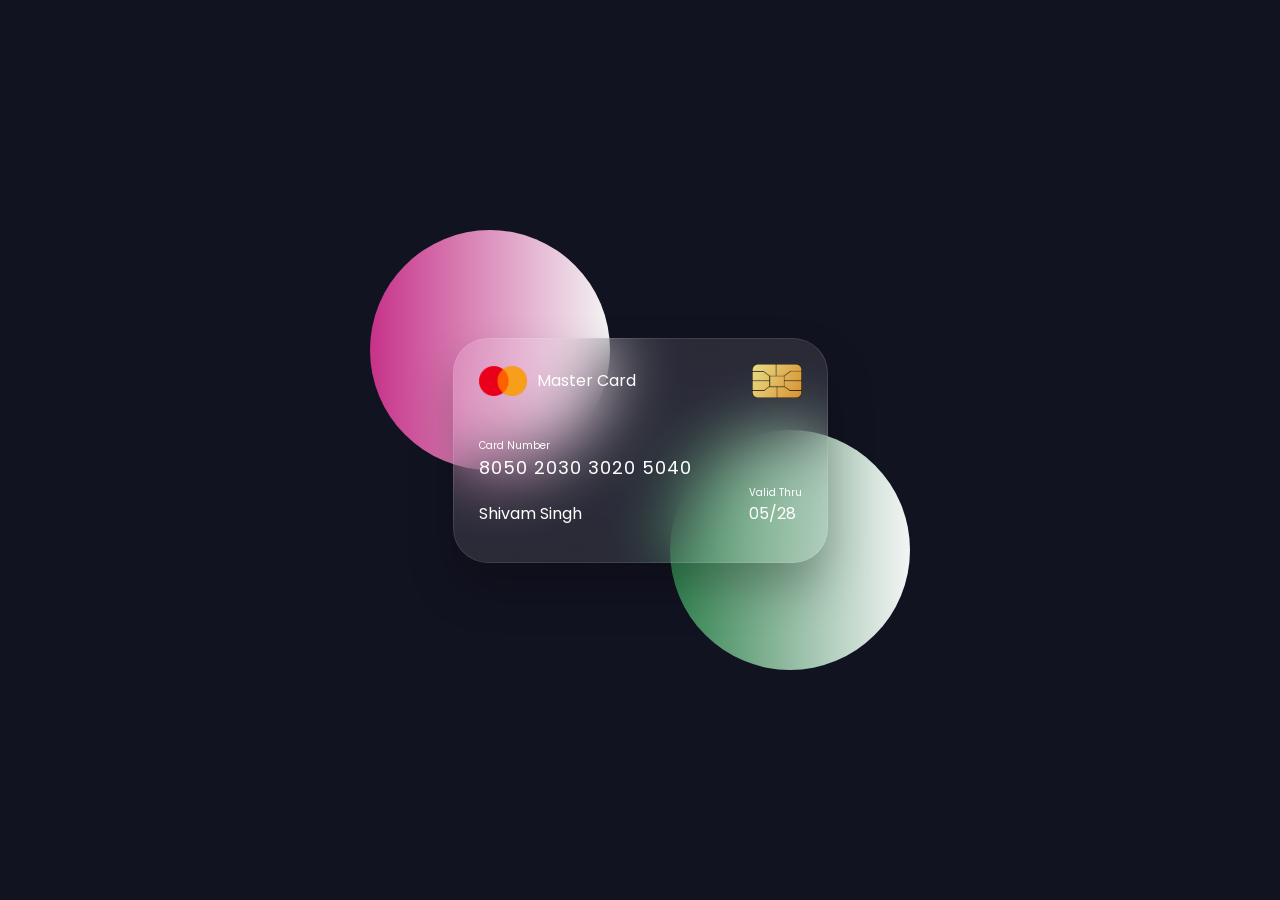
<file: filiping card/index.html>
<!DOCTYPE html>
<html lang="en">

<head>
    <meta charset="UTF-8" />
    <meta name="viewport" content="width=device-width, initial-scale=1.0" />
    <title>Flipping Card UI Design</title>
    <link rel="stylesheet" href="style.css" />
</head>

<body>
    <section>
        <div class="container">
            <div class="card front-face">
                <header>
                    <span class="logo">
                        <img src="images/logo.png" alt="" />
                        <h5>Master Card</h5>
                    </span>
                    <img src="images/chip.png" alt="" class="chip" />
                </header>
                <div class="card-details">
                    <div class="name-number">
                        <h6>Card Number</h6>
                        <h5 class="number">8050 2030 3020 5040</h5>
                        <h5 class="name">Shivam Singh</h5>
                    </div>
                    <div class="valid-date">
                        <h6>Valid Thru</h6>
                        <h5>05/28</h5>
                    </div>
                </div>
            </div>
            <div class="card back-face">
                <h6>
                    For customer service call +977 4343 3433 or email at
                    mastercard@gmail.com
                </h6>
                <span class="magnetic-strip"></span>
                <div class="signature"><i>005</i></div>
                <h5>
                    Lorem ipsum dolor sit amet, consectetur adipisicing elit. Officia
                    maiores sed doloremque nesciunt neque beatae voluptatibus doloribus.
                    Libero et quis magni magnam nihil temporibus? Facere consectetur
                    dolore reiciendis et veniam.
                </h5>
            </div>
        </div>
    </section>
</body>

</html>
</file>
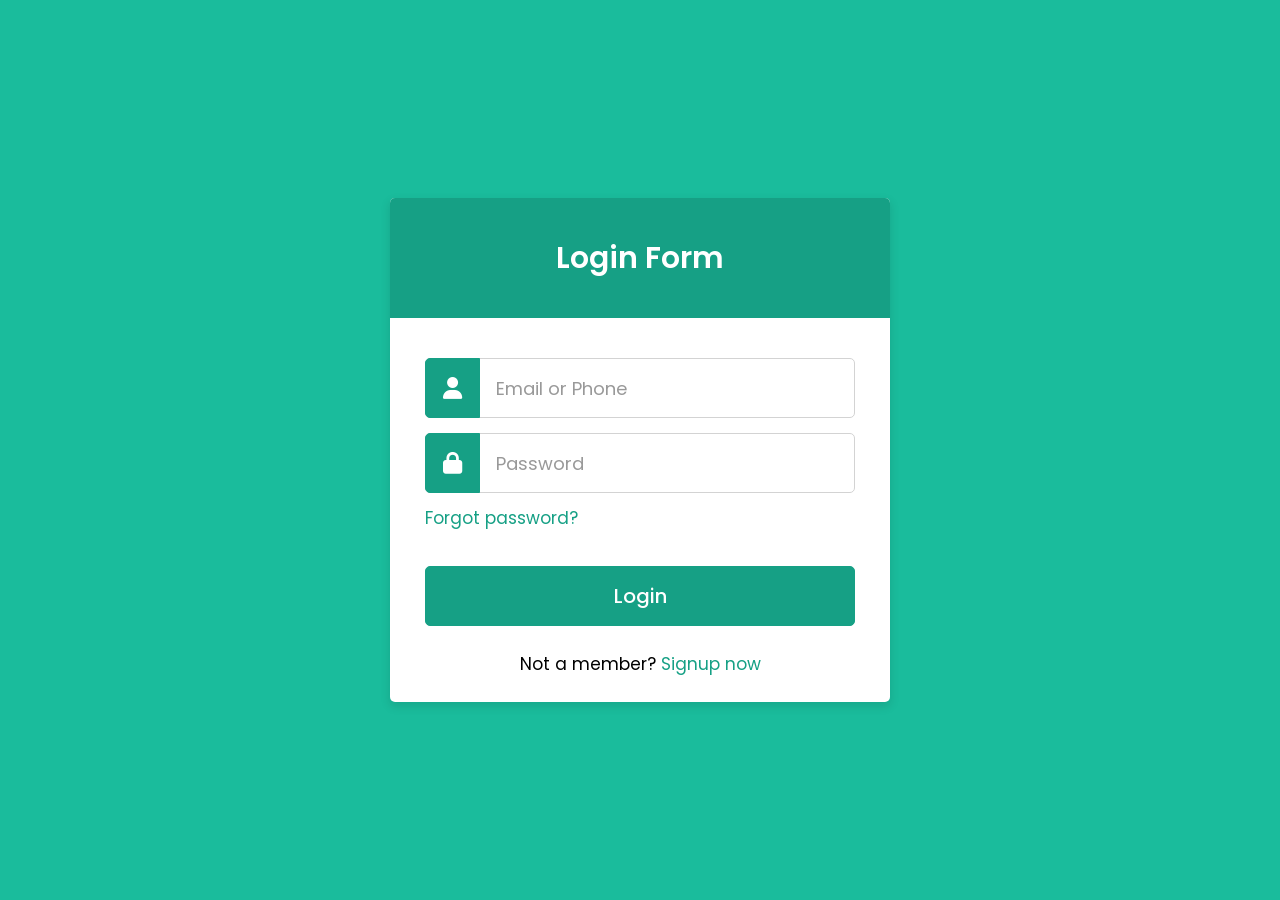
<file: responsive login page/index.html>
<!DOCTYPE html>
<html lang="en">
<head>
  <meta charset="utf-8" />
  <meta name="viewport" content="width=device-width, initial-scale=1.0" />
  <title>Responsive Login Form HTML CSS | CodingNepal</title>
  <link rel="stylesheet" href="style.css" />
  <!-- Font Awesome CDN link for icons -->
  <link rel="stylesheet" href="https://cdnjs.cloudflare.com/ajax/libs/font-awesome/6.6.0/css/all.min.css" />
</head>
<body>
  <div class="wrapper">
    <div class="title"><span>Login Form</span></div>
    <form action="#">
      <div class="row">
        <i class="fas fa-user"></i>
        <input type="text" placeholder="Email or Phone" required />
      </div>
      <div class="row">
        <i class="fas fa-lock"></i>
        <input type="password" placeholder="Password" required />
      </div>
      <div class="pass"><a href="#">Forgot password?</a></div>
      <div class="row button">
        <input type="submit" value="Login" />
      </div>
      <div class="signup-link">Not a member? <a href="#">Signup now</a></div>
    </form>
  </div>
</body>
</html>




 <!-- <!DOCTYPE html>
<html lang="en">
<head>
    <meta charset="UTF-8">
    <meta name="viewport" content="width=device-width, initial-scale=1.0">
    <title>Responsive Login Page</title>
    <link rel="stylesheet" href="style.css"> 

    <link rel="stylesheet" href="https://cdnjs.cloudflare.com/ajax/libs/font-awesome/6.6.0/css/all.min.css" />
</head>
<body>       
    <div class="login-container">
        <div class="login-header"  > Login Form </div>
        <form action="#" method="post">
              <div class="row">
        <i class="fas fa-user"></i>
        <input type="text" placeholder="Email or Phone" required />
      </div>
      <div class="row">
        <i class="fas fa-lock"></i>
        <input type="password" placeholder="Password" required />
      </div>
      <div class="pass"><a href="#">Forgot password?</a></div>
      <div class="row button">
        <input type="submit" value="Login" />
      </div>
      <div class="signup-link">Not a member? <a href="#">Signup now</a></div>
        </form> 
    </div>
</body>
</html> -->
</file>
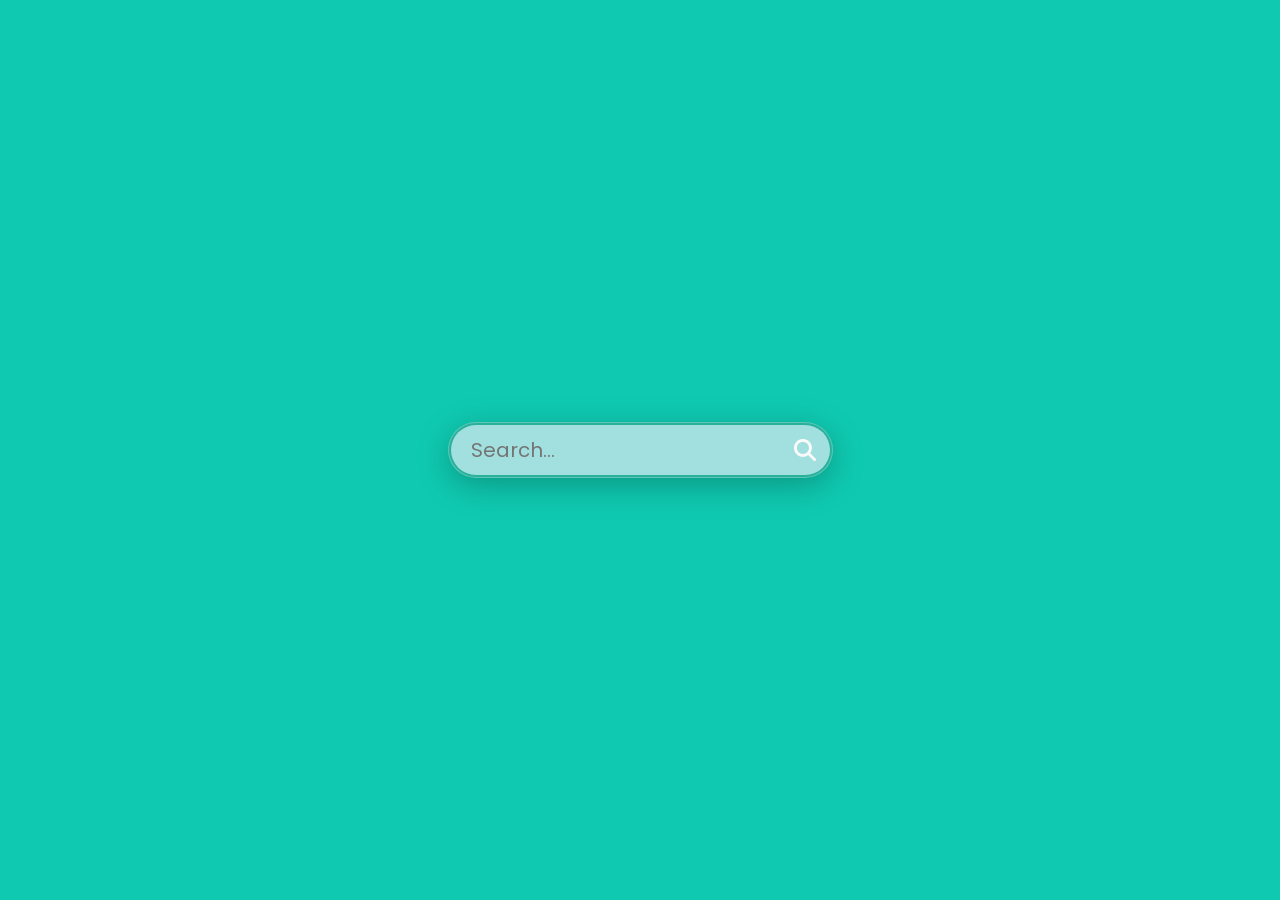
<file: searchbar/index.html>
<!DOCTYPE html>
<html lang="en">
<head>
    <meta charset="UTF-8">
    <meta name="viewport" content="width=device-width, initial-scale=1.0">
    <title>Search Bar</title>
      <link rel="stylesheet" href="style.css" />
  <!-- Font Awesome CDN link for icons -->
  <link rel="stylesheet" href="https://cdnjs.cloudflare.com/ajax/libs/font-awesome/6.6.0/css/all.min.css" />
</head>
<body>
    <div class="box">
        <!-- <input type="checkbox" id="checkbox" class="check" /> -->
        <div class="searchbar">
            <input type="text" placeholder="Search..." />
        
        <label for="check" class="icon">
            <i class="fas fa-search"></i>
        </label></div>

    </div>
</body>
</html>
</file>
<file: filiping card/style.css>
/* Import Google Font - Poppins */
@import url("https://fonts.googleapis.com/css2?family=Poppins:wght@300;400;500;600&display=swap");
* {
  margin: 0;
  padding: 0;
  box-sizing: border-box;
  font-family: "Poppins", sans-serif;
}
section {
  position: relative;
  min-height: 100vh;
  width: 100%;
  background: #121321;
  display: flex;
  align-items: center;
  justify-content: center;
  color: #fff;
  perspective: 1000px;
}
section::before {
  content: "";
  position: absolute;
  height: 240px;
  width: 240px;
  border-radius: 50%;
  transform: translate(-150px, -100px);
  background: linear-gradient(90deg, #c73289, #f3f5f5);
}
section::after {
  content: "";
  position: absolute;
  height: 240px;
  width: 240px;
  border-radius: 50%;
  transform: translate(150px, 100px);
  background: linear-gradient(90deg, #31824f, #f3f5f5);
}
.container {
  position: relative;
  height: 225px;
  width: 375px;
  z-index: 100;
  transition: 0.6s;
  transform-style: preserve-3d;
}
.container:hover {
  transform: rotateY(180deg);
}
.container .card {
  position: absolute;
  height: 100%;
  width: 100%;
  padding: 25px;
  border-radius: 35px;
  backdrop-filter: blur(35px);
  background: rgba(255, 255, 255, 0.1);
  box-shadow: 0 25px 45px rgba(0, 0, 0, 0.25);
  border: 1px solid rgba(255, 255, 255, 0.1);
  backface-visibility: hidden; /* Ensure backface-visibility is set */
  transform-style: preserve-3d;
}
.front-face {
  backface-visibility: hidden;
}
.front-face header,
.front-face .logo {
  display: flex;
  align-items: center;
}
.front-face header {
  justify-content: space-between;
}
.front-face .logo img {
  width: 48px;
  margin-right: 10px;
}
h5 {
  font-size: 16px;
  font-weight: 400;
}
.front-face .chip {
  width: 50px;
}
.front-face .card-details {
  display: flex;
  margin-top: 40px;
  align-items: flex-end;
  justify-content: space-between;
}
h6 {
  font-size: 10px;
  font-weight: 400;
}
h5.number {
  font-size: 18px;
  letter-spacing: 1px;
}
h5.name {
  margin-top: 20px;
}
.card.back-face {
  border: none;
  padding: 15px 25px 25px 25px;
  transform: rotateY(180deg);
  backface-visibility: hidden; /* Ensure backface-visibility is set */
}
.card.back-face h6 {
  font-size: 8px;
}
.card.back-face .magnetic-strip {
  position: absolute;
  top: 40px;
  left: 0;
  height: 45px;
  width: 100%;
  background: #000;
}
.card.back-face .signature {
  display: flex;
  justify-content: flex-end;
  align-items: center;
  margin-top: 80px;
  height: 40px;
  width: 85%;
  border-radius: 6px;
  background: repeating-linear-gradient(#fff,
      #fff 3px,
      #efefef 0px,
      #efefef 9px);
}
.signature i {
  color: #000;
  font-size: 12px;
  padding: 4px 6px;
  border-radius: 4px;
  background-color: #fff;
  margin-right: -30px;
  z-index: -1;
}
.card.back-face h5 {
  font-size: 8px;
  margin-top: 15px;
}
</file>
<file: responsive login page/style.css>
/* Importing Google Fonts - Poppins */
@import url("https://fonts.googleapis.com/css2?family=Poppins:wght@400;500;600;700&display=swap");
* {
  margin: 0;
  padding: 0;
  box-sizing: border-box;
  font-family: "Poppins", sans-serif;
}
body {
  display: flex;
  align-items: center;
  justify-content: center;
  height: 100vh;
  padding: 15px;
  background: #1abc9c;
  overflow: hidden;
}
.wrapper {
  max-width: 500px;
  width: 100%;
  background: #fff;
  border-radius: 5px;
  box-shadow: 0px 4px 10px 1px rgba(0, 0, 0, 0.1);
}
.wrapper .title {
  height: 120px;
  background: #16a085;
  border-radius: 5px 5px 0 0;
  color: #fff;
  font-size: 30px;
  font-weight: 600;
  display: flex;
  align-items: center;
  justify-content: center;
}
.wrapper form {
  padding: 25px 35px;
}
.wrapper form .row {
  height: 60px;
  margin-top: 15px;
  position: relative;
}
.wrapper form .row input {
  height: 100%;
  width: 100%;
  outline: none;
  padding-left: 70px;
  border-radius: 5px;
  border: 1px solid lightgrey;
  font-size: 18px;
  transition: all 0.3s ease;
}
form .row input:focus {
  border-color: #16a085;
}
form .row input::placeholder {
  color: #999;
}
.wrapper form .row i {
  position: absolute;
  width: 55px;
  height: 100%;
  color: #fff;
  font-size: 22px;
  background: #16a085;
  border: 1px solid #16a085;
  border-radius: 5px 0 0 5px;
  display: flex;
  align-items: center;
  justify-content: center;
}
.wrapper form .pass {
  margin-top: 12px;
}
.wrapper form .pass a {
  color: #16a085;
  font-size: 17px;
  text-decoration: none;
}
.wrapper form .pass a:hover {
  text-decoration: underline;
}
.wrapper form .button input {
  margin-top: 20px;
  color: #fff;
  font-size: 20px;
  font-weight: 500;
  padding-left: 0px;
  background: #16a085;
  border: 1px solid #16a085;
  cursor: pointer;
}
form .button input:hover {
  background: #12876f;
}
.wrapper form .signup-link {
  text-align: center;
  margin-top: 45px;
  font-size: 17px;
}
.wrapper form .signup-link a {
  color: #16a085;
  text-decoration: none;
}
form .signup-link a:hover {
  text-decoration: underline;
}



/* Importing Google Fonts - Poppins
@import url("https://fonts.googleapis.com/css2?family=Poppins:wght@400;500;600;700&display=swap");
* {
  margin: 0;
  padding: 0;
  box-sizing: border-box;
  font-family: "Poppins", sans-serif;
}


body {
  display: flex;
  align-items: center;
  justify-content: center;
  height: 100vh;
  padding: 15px;
  background: #1abc9c;
  overflow: hidden;
}
.login-container {
  max-width: 500px;
  width: 100%;
  background: #fff;
  border-radius: 5px;
  box-shadow: 0px 4px 10px 1px rgba(0, 0, 0, 0.1);
}

.login-container .login-header {
    height: 120px;
  background: #16a085;
  border-radius: 5px 5px 0 0;
  color: #fff;
  font-size: 30px;
  font-weight: 600;
  display: flex;
  align-items: center;
  justify-content: center;
}

.login-container form {
  padding: 25px 35px;
}
.login-container form .row {
  height: 60px;
  margin-top: 15px;
  position: relative;
}


.login-container form .row input {
  height: 100%;
  width: 100%;
  outline: none;
  padding-left: 70px;
  border-radius: 5px;
  border: 1px solid lightgrey;
  font-size: 18px;
  transition: all 0.3s ease;
} 


form .row input:focus {
  border-color: #16a085;
}
form .row input::placeholder {
  color: #999;
}
form .row input:focus {
  border-color: #16a085;
}
form .row input::placeholder {
  color: #999;
}
.wrapper form .row i {
  position: absolute;
  width: 55px;
  height: 100%;
  color: #fff;
  font-size: 22px;
  background: #16a085;
  border: 1px solid #16a085;
  border-radius: 5px 0 0 5px;
  display: flex;
  align-items: center;
  justify-content: center;
}

.wrapper form .pass {
  margin-top: 12px;
}
.wrapper form .pass a {
  color: #16a085;
  font-size: 17px;
  text-decoration: none;
}
.wrapper form .pass a:hover {
  text-decoration: underline;
}
.wrapper form .button input {
  margin-top: 20px;
  color: #fff;
  font-size: 20px;
  font-weight: 500;
  padding-left: 0px;
  background: #16a085;
  border: 1px solid #16a085;
  cursor: pointer;
}
form .button input:hover {
  background: #12876f;
}
.wrapper form .signup-link {
  text-align: center;
  margin-top: 45px;
  font-size: 17px;
}
.wrapper form .signup-link a {
  color: #16a085;
  text-decoration: none;
}
form .signup-link a:hover {
  text-decoration: underline;
} */
</file>
<file: searchbar/style.css>
/* Importing Google Fonts - Poppins */
@import url("https://fonts.googleapis.com/css2?family=Poppins:wght@400;500;600;700&display=swap");

* {
  margin: 0;
  padding: 0;
  box-sizing: border-box;
  font-family: "Poppins", sans-serif;
}

body {
  display: flex;
  justify-content: center;
  align-items: center;
  min-height: 100vh;
  background: #0fcab1;

}

.box {
  position: relative;
  max-width: 385px;
  width: 100%;
  padding: 2px;
  background: #01ccf4;
  border-radius: 29px;
  box-shadow: 0 5px 15px rgba(6, 3, 3, 0.628);
  


  /* Glass effect */
  background: rgba(239, 2, 2, 0.12);
  backdrop-filter: blur(15px);
  -webkit-backdrop-filter: blur(75px);

  border: 1px solid rgba(255, 255, 255, 0.25);
  border-radius: 29px;

  box-shadow:
    0 8px 32px rgba(0, 0, 0, 0.25);

}

.box .searchbar {
    height: 50px;
  width: 100%;
  position: relative;
 
}

#check:checked ~ .searchbar {
  max-width: 400px;
  padding: 20px;
}

.searchbar input {
  height: 100%;
  width: 100%;
  padding: 0 50px 0 20px;
  border: none;
  outline: none;
  font-size: 20px;
  color: #040405;
  background: #a2e0e0;
  border-radius: 29px;

}

.searchbar .icon {
  position: absolute;
  right: 0;
  top: 0;
  width: 50px;
  height: 50px;
  color: #fafafb;
  font-size: 22px;
  display: flex;
  justify-content: center;
  align-items: center;
  cursor: pointer;
}
</file>
